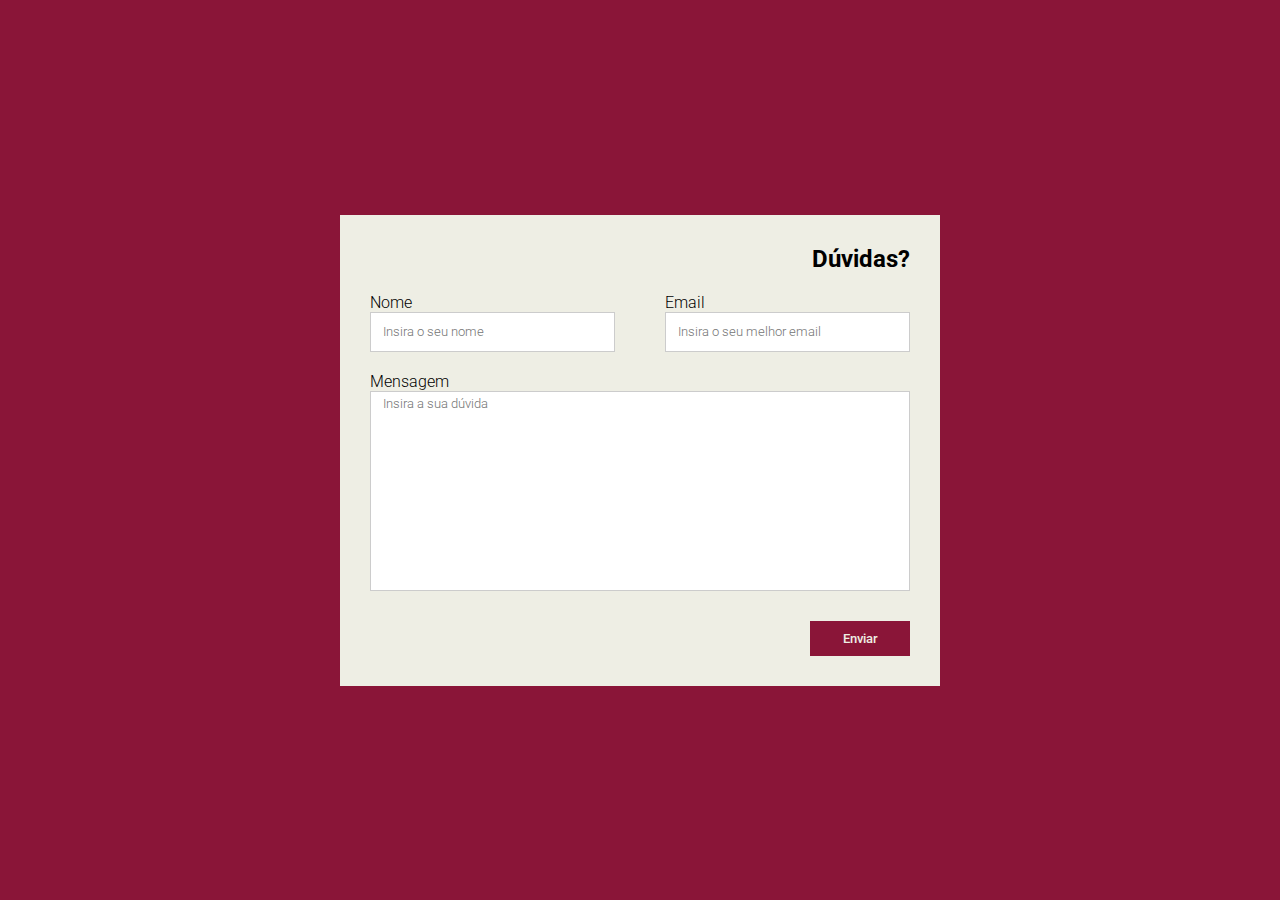
<file: modelos/contact.html>
<!DOCTYPE html>
<html lang="pt-br">
<head>
    <meta charset="UTF-8">
    <meta http-equiv="X-UA-Compatible" content="IE=edge">
    <meta name="viewport" content="width=device-width, initial-scale=1.0">
    <title>Contato</title>
    <link rel="stylesheet" href="../assets/css/index.css">
    <script src="../assets/js/script.js" defer></script>
</head>
<body>
    <div class="container-contact">
        <form action="form_action.php" method="post">
            <h2>Dúvidas?</h2>
            <div class="exceptions">
                <label>
                    Nome
                    <input type="text" placeholder="Insira o seu nome">
                </label>
                <label>
                    Email
                    <input type="text" placeholder="Insira o seu melhor email">
                </label>
            </div>
            <label>
                Mensagem
                <textarea placeholder="Insira a sua dúvida"></textarea>
            </label>
            <button>Enviar</button>
        </form>
    </div>
</body>
</html>
</file>
<file: assets/css/index.css>
@import url('https://fonts.googleapis.com/css2?family=Roboto:wght@300;500;700&display=swap');

:root{
    --st-color: #eeeee4;
    --nd-color: #8a1538;

    --light-font: 300;
    --medium-font: 500;
    --bold-font: 700;
}

*{
    padding: 0%;
    margin: 0%;
    text-decoration: none;
    box-sizing: border-box;
    font-family: 'Roboto', sans-serif;
}
body, html{
    width: 100vw;
    overflow-x: hidden;
    background-color: var(--nd-color);
}
/* scrolll button */
.scroll-button{
    display: flex;
    align-items: center;
    justify-content: center;
    background-color: var(--nd-color);
    color: var(--st-color);
    height: 40px;
    width: 40px;
    padding: 10px;
    position: fixed;
    right: 0;
    bottom: 0;
    z-index: 9;
    font-size: 1.4em;
    border: 1px solid var(--st-color);
    box-shadow: 1px 1px 30px #222;
    margin-right: 30px;
    margin-bottom: -100px;
    transition: all ease-in-out 0.4s;
}
/* config */
#home, #devs, #selecao{
    background-color: var(--nd-color);
    position: relative;
    top: 130px;
    margin-bottom: 200px;
}
#bars{
    font-size: 24px;
    color: var(--nd-color);
    display: none;
}
.title{
    margin: 40px 0px;
}
.simpleCircle{
    height: 10px;
    width: 10px;
    background-color: var(--st-color);
    border-radius: 50%;
    margin: 0px 20px;
}
#matchday .title:first-child{
    color: #eeeee4;
}
/* footer */
footer p{
    width: 100%;
    text-align: center;
}
footer .container{
    display: flex;
    justify-content: space-between;
    padding: 20px 0px;
}
.footer-fract ul{
    list-style: none;
    padding: 0px;
    margin: 0px;
}

.footer-fract li a{
    color: black;
    text-decoration: none;
    font-weight: var(--light-font);
}
/* navbar */
header{
    background-color: var(--st-color);
    border-bottom: 1px solid var(--nd-color);
    position: fixed;
    right: 0;
    top: 0;
    left: 0;
    box-shadow: 0px 2px 24px #888;
    z-index: 9;
}
p{
    font-weight: var(--light-font);
}
ul.nav{
    align-items: center;
    justify-content: space-between;
    background-color: var(--st-color);
}
ul.nav.nav-pills{
    height: 130px;
    transition: all ease 0.4s;
}
ul.dropdown-menu{
    border-radius: 0px;
}
ul.nav div:first-child, 
ul.nav div:last-child{
    display: flex;
    align-items: center;
}
a.nav-link, a.nav-link:hover,
a.nav-link.dropdown-toggle, a.nav-link.dropdown-toggle:hover{ 
    color: var(--nd-color) !important;
    font-size: var(--medium-font);
}
a.dropdown-item:active{
    background-color: var(--nd-color);
    transition: all ease 0.1s;
}
div.dropdown a.btn{
    background-color: var(--st-color);
    border: 1px solid var(--nd-color);
    border-radius: 0px;
    color: var(--nd-color);
}
div.dropdown a.btn:active{
    background-color: var(--nd-color);
}
select.form-select-sm{
    background-color: var(--st-color);
    border: 1px solid var(--nd-color);
    color: var(--nd-color);
}

/* scroll bar customizada */
::-webkit-scrollbar{
    background-color: var(--st-color);
    border-left: 1px solid var(--nd-color);
    width: 12px;
}
::-webkit-scrollbar-thumb{
    background-color: var(--nd-color);
}
/* menu mobile */
.menu-mobile{
    display: flex;
    flex-direction: column;
    justify-content: center;
    background-color: #eeeee4;
    position: fixed;
    width: 100vw;
    height: 100vh;
    z-index: 10;
    transition: all ease 0.4s;
    margin-left: -100vw;
}
.menu-mobile > p{
    font-size: 1.5rem;
    text-align: center;
}
.menu-mobile h6{
    font-size: 1em;
    margin-top: 20px;
    text-align: center;
}
.menu-mobile ul{
    list-style: none;
    padding: 0px;
    margin: 0px;
}
.menu-mobile ul li{
    padding: 2px 0px;
    text-align: center;
}
.menu-mobile ul li a{
    color: var(--bold-color);
    font-weight: var(--light-font);
    text-decoration: none;
}
.header-menu-mobile{
    display: flex;
    align-items: center;
    justify-content: space-between;
    padding: 0px 20px;
    color: var(--st-color);
    width: 100%;
    background-color: var(--nd-color);
    border-bottom: 1px solid var(--st-color);
    position: absolute;
    top: 0;
    left: 0;
    right: 0;
}
.header-menu-mobile h4{
    margin: 20px 0px;
}
.header-menu-mobile i{
    font-size: 1.4em;
}
#selecao .title{
    color: var(--st-color);
}
#selecao .container{
    padding-bottom: 80px;
}
tr:nth-child(odd){
    background-color: white;
}
tr:nth-child(even){
    background-color: #ddd;
}
/* homepage */

#home .container{
    display: grid;
    grid-template-columns: 4fr 2.5fr;
    height: calc(100vh - 130px);
}
.item-container-1{
    display: flex;
    flex-direction: row;
    align-items: center;
    justify-content: flex-start;
    color: var(--st-color);
    margin-right: 80px;
}
.item-container-1 div p{
    font-size: 17px;
    font-weight: var(--light-font);
    text-align: justify;
}
.item-container-1 div h1{
    font-size: 40px;
}
.item-container-2{
    background-color: #791030;
    height: 100%;
}
.item-container-2 > div{
    padding: 0px 80px;
    width: 100%;
    height: 100%;
    display: flex;
    flex-direction: column;
    justify-content: space-evenly;
    align-items: center;
}
.line-home{
    display: flex;
    align-items: center;
    justify-content: space-between;
    color: var(--st-color);
    width: 100%;
}
.line-home h3{
    font-weight: var(--bold-font);
}
.line-home-default{
    height: 1px;
    width: 20%;
    background-color: var(--st-color); 
}
.img--home img{
    width: 200px;
}
.countdown--home{
    display: flex;
    align-items: center;
    color: var(--st-color);
    font-size: 50px;
    font-weight: var(--medium-font);
}

/* news */
.newsContainer{
    display: grid;
    grid-template-columns: repeat(2, 1fr);
    gap: 40px;
    padding-bottom: 40px;
}
.new img{
    width: 100%;
}
.new h4{
    margin: 20px 0px 0px 0px;
}
/* matchday */
#matchday{
    background-color: #8a1538;
    height: max-content;
    padding: 60px 0px;
}
.match{
    background-color: #eeeee4;
    box-shadow: 7px 7px 14px #791030;
    width: 100%;
    padding: 20px;
}
.contentMatch, .keyInfoMatch{
    display: flex;
    align-items: center;
    justify-content: space-between;
}
.keyInfoMatch{
    flex-direction: column;
}
.flex-match{
    display: flex;
    width: 100%;
    gap: 40px;
    padding-bottom: 20px;
}
div.team-01, div.team-02{
    height: 80px;
    width: 80px;
}
div.team-01 img, div.team-02 img{
    width: inherit;
    height: inherit;
}

/* devs */

#devs{
    display: flex;
    align-items: center;
    justify-content: center;
    height: calc(100vh - 130px);
    background-image: url('../../img/selecao-brasileira_Edited.jpg');
    background-position: top;
    background-size: cover;
    background-attachment: fixed;
    margin-bottom: 130px;
}
#devs .transparent{
    display: flex;
    align-items: center;
    justify-content: center;
    position: absolute;
    top: 0;
    left: 0;
    right: 0;
    bottom: 0;
    background-color: rgba(0, 0, 0, 0.7);
    color: var(--st-color);
}
#devs .transparent div{
    display: flex;
    align-items: center;
    justify-content: center;
    flex-direction: column;
    opacity: 0;
    position: relative;
    bottom: 100px;
    transition: all ease 0.7s;
}
#devs .transparent p{
    font-size: 1.2em;
    font-weight: var(--light-font);
}

#description-1{
    background-color: var(--nd-color);
    padding: 80px 0px;
}
#description-1 .left img{
    width: 400px;
    box-shadow: 10px 10px 30px 0px #121212;
    margin-right: 60px;
}
#description-1 .container,
#description-2 .container   {
    display: flex;
    align-items: center;
    justify-content: space-between;
}
#description-1 .skills{
    display: flex;
    flex-wrap: wrap;
    gap: 30px;
}
.paragraph p{
    text-align: justify;
}
#description-1 .paragraph{
    color: var(--st-color);
}
#description-1 .paragraph h3 span{
    color: #121212;
}
#description-1 .box{
    background-color: var(--st-color);
    width: 80px;
    height: 80px;
    display: flex;
    flex-direction: column;
    align-items: center;
    justify-content: center;
    box-shadow: 4px 4px 30px #121212;
    border: 1px solid #121212;
    padding: 10px;
}
#description-1 .box p{
    margin: 0px;
}
#description-2{
    padding: 80px 0px;
}
#description-2 .skills{
    display: flex;
    flex-wrap: wrap;
    gap: 30px;
}
#description-2 .paragraph{
    color: #121212;
}
#description-2 .paragraph h3 span{
    color: #121212;
}
#description-2 .right img{
    width: 400px;
    box-shadow: 10px 10px 30px 0px #121212;
    margin-left: 60px;
}
#description-2 .box{
    background-color: var(--nd-color);
    width: 80px;
    height: 80px;
    display: flex;
    flex-direction: column;
    align-items: center;
    justify-content: center;
    box-shadow: 4px 4px 30px #121212;
    border: 1px solid #121212;
    padding: 10px;
}
#description-2 .box p,
#description-2 .box i{
    margin: 0px;
    color: var(--st-color);
}
.divider{
    background-color: var(--nd-color);
    width: 100%;
    height: 200px;
    color: var(--st-color);
    display: flex;
    align-items: center;
    justify-content: center;
    font-size: 2em;
}
/* contact */
.container-contact{
    width: 100vw;
    height: 100vh;
    display: flex;
    align-items: center;
    justify-content: center;
}
.container-contact form{
    width: 600px;
    padding: 30px;
    display: flex;
    align-items: flex-end;
}
.container-contact form label{
    width: 100%;
}
.container-contact form,
.container-contact form label{
    background-color: var(--st-color);
    display: flex;
    flex-direction: column;
    font-weight: var(--light-font);
}
.container-contact form label input,
.container-contact form label textarea{
    height: 40px;
    outline: 0;
    border: 1px solid #ccc;
    resize: none;
    padding: 4px 12px;
}
textarea{
    height: 200px !important;
}
.exceptions{
    display: flex;
    margin: 20px 0px;
    width: 100%;
    gap: 50px;
}
::placeholder,
.container-contact form label input,
.container-contact form label textarea{
    font-weight: var(--light-font);
}
.container-contact form button{
    background-color: var(--nd-color);
    color: var(--st-color);
    font-weight: var(--medium-font);
    padding: 10px 20px;
    width: 100px;
    border: none;
    margin-top: 30px;
}
/* responsividade */

@media(max-width:1200px){
    li.nav-item{
        display: none;
    }
    #home .container{
        display: flex;
        flex-direction: column;
        justify-content: center;
        padding: 80px 0px;
    }
    .item-container-1{
        margin: 20px 0px;
    }
    #bars{
        display: block;
    }
}
@media(max-width:1000px){
    .flex-match{
        flex-direction: column;
    }
}
@media(max-width:992px){
    #home .container{
        height: max-content;
    }
    #description-1 .container,
    #description-2 .container{
        flex-direction: column;
    }
    #description-1 .container .left img{
        margin-bottom: 80px;
    }
    #description-2 .container .right img{
        margin-top: 80px;
    }
    .skills{
        justify-content: center;
    }
}
@media(max-width:768px){
    .newsContainer{
        grid-template-columns: 1fr;
    }
    footer .container{
        display: flex;
        flex-wrap: wrap;
    }
    .footer-fract{
        width: 100%;
        margin: 20px 0px;
    }
    .footer-fract ul li,
    .footer-fract h6{
        text-align: center;
    }
}
@media(max-width:600px){
    .countdown--home{
        font-size: 2rem;
    }
}
@media(max-width:480px){
    .line-home{
        width: 100%;
        justify-content: center;
    }
    .line-home-default{
        display: none;
    }
    ul.nav.nav-pills div:first-child img{
        width: 150px;
    }
}
@media(max-width: 360px){
    .countdown--home{
        font-size: 1.2rem;
    }
    .line-home h3{
        font-size: 1.2em;
    }
}
</file>
